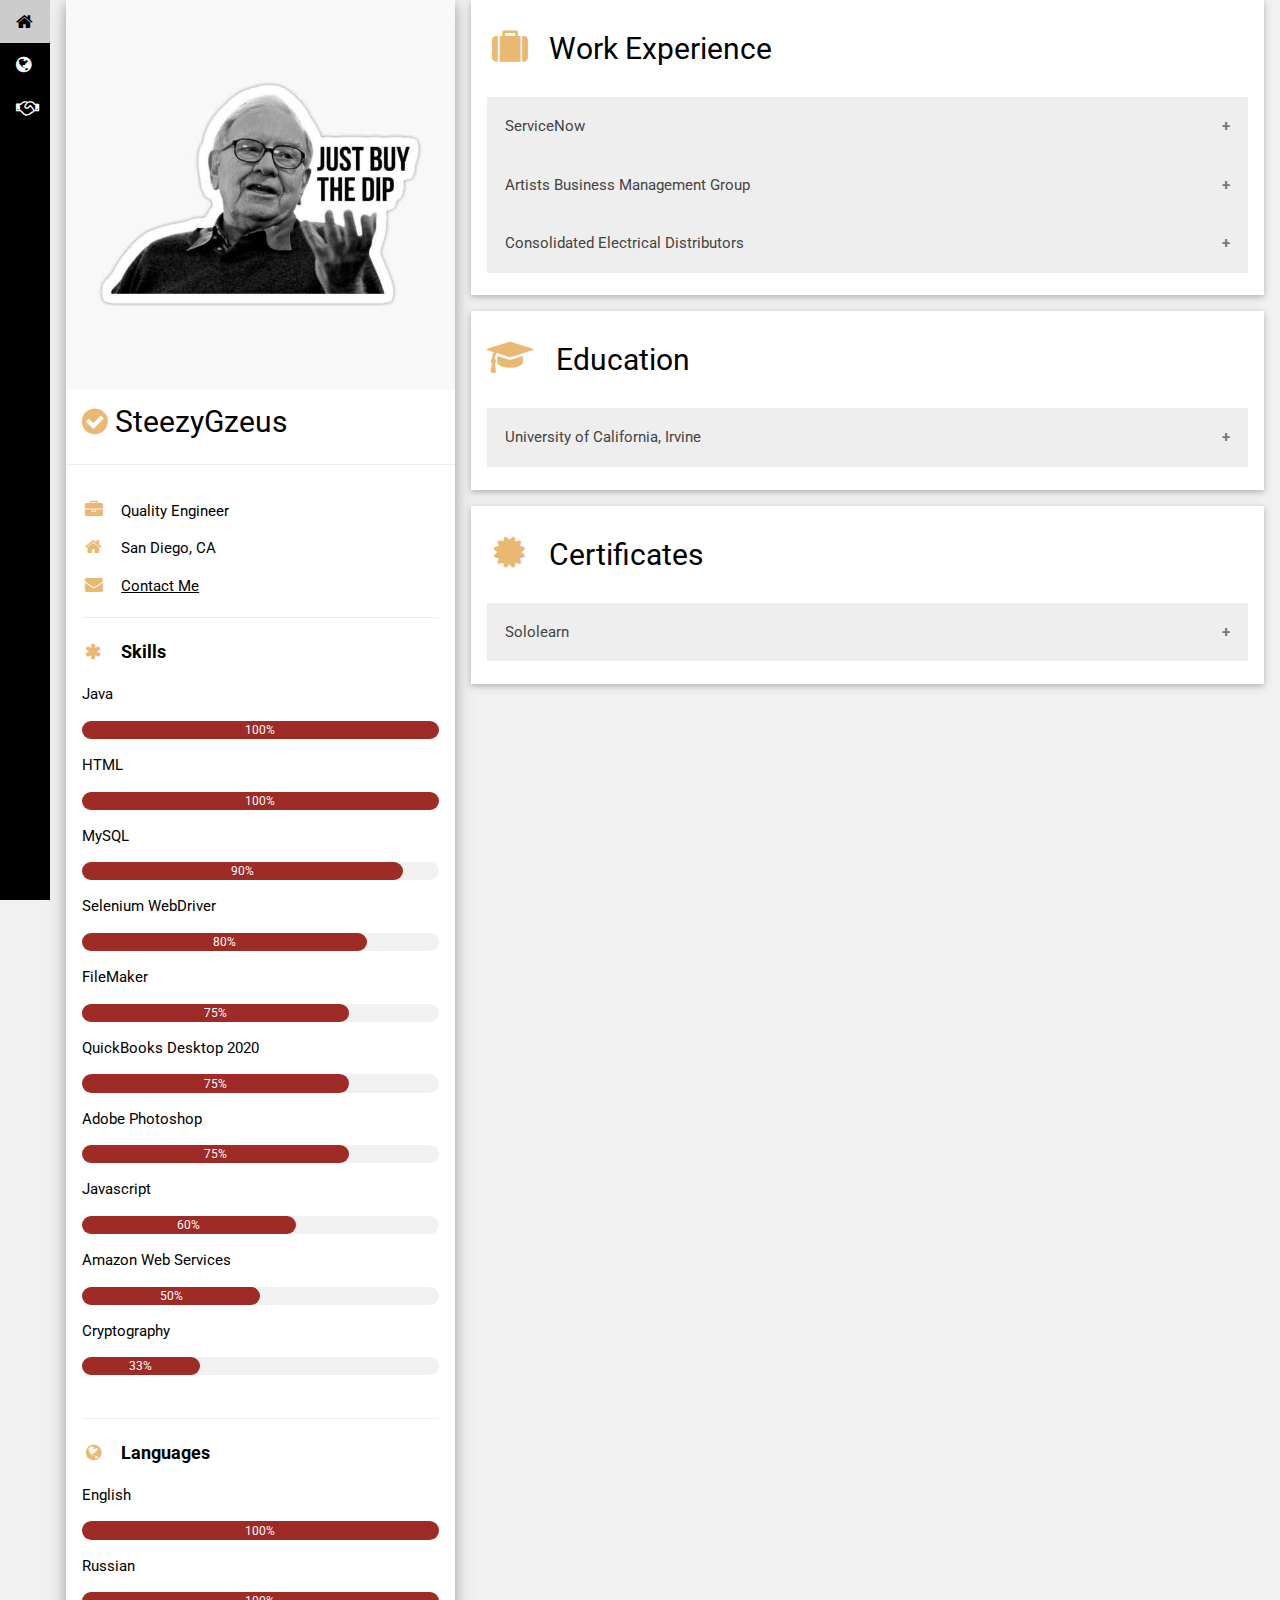
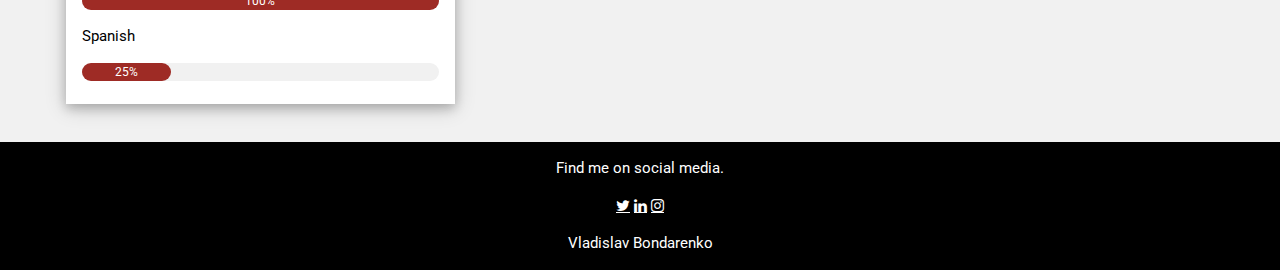
<file: index.html>
<!DOCTYPE html>
<html>
<title>My Portfolio</title>
<meta charset="UTF-8">
<meta name="viewport" content="width=device-width, initial-scale=1">
<link rel="stylesheet" href="https://www.w3schools.com/w3css/4/w3.css">
<link rel='stylesheet' href='https://fonts.googleapis.com/css?family=Roboto'>
<link rel="stylesheet" href="https://cdnjs.cloudflare.com/ajax/libs/font-awesome/4.7.0/css/font-awesome.min.css">
<link rel="stylesheet" href="my.css">
<script src="../scripts/partners.js"></script>
<style>
  html,
  body,
  h1,
  h2,
  h3,
  h4,
  h5,
  h6 {
    font-family: "Roboto", sans-serif
  }
</style>

<body class="w3-light-grey">

  <!-- ACCORDION -->

  <!-- Page Container -->
  <!-- <div class="w3-content w3-margin-top" style="max-width:1400px;"> -->

  <!-- Sidebar/menu -->
  <div class="w3-sidebar w3-bar-block w3-black w3-large" style="width:50px">
    <a href="pages/portfolio.html" class="w3-bar-item w3-button"><i class="fa fa-home"></i></a>
    <!-- <a href="pages/contact.html" class="w3-bar-item w3-button"><i class="fa fa-envelope"></i></a>  -->
    <a href="pages/bitcoin.html" class="w3-bar-item w3-button"><i class="fa fa-globe"></i></a>
    <a href="pages/partners.html" class="w3-bar-item w3-button"><i class="fa fa-handshake-o"></i></a>

  </div>

  <div style="margin-left:50px">
    <!-- The Grid -->
    <div class="w3-row-padding">

      <!-- Left Column -->
      <div class="w3-third">

        <div class="w3-white colorMain w3-card-4">
          <div class="w3-display-container">
            <a href="https://www.sololearn.com/profile/2412502" target="_blank">
              <img src="images/buythedip.jpeg" style="width:100%" alt="Avatar">
            </a>
            <div class="w3-display-bottomleft w3-container icons">
            </div>
          </div>
          
          <h2 class="w3-margin-left" >
            <i class="fa fa-check-circle icons"></i>
SteezyGzeus

          </h2>
          <hr>
          <div class="w3-container  ">
            <p><i class="fa fa-briefcase fa-fw w3-margin-right w3-large icons "></i>Quality Engineer </p>
            <p><i class="fa fa-home fa-fw w3-margin-right w3-large icons"></i>San Diego, CA</p>
            <p><i class="fa fa-envelope fa-fw w3-margin-right w3-large icons"></i><a
                href="mailto:vladbondarenkoofficial@gmail.com">Contact Me</a></p>
            <!-- <p><i class="fa fa-phone fa-fw w3-margin-right w3-large icons"></i><a
                href="tel:760-212-0423">760-212-0423</a></p> -->

            <hr>
            <p class="w3-large"><b><i class="fa fa-asterisk fa-fw w3-margin-right icons"></i>Skills</b></p>
            <p>Java</p>
            <div class="w3-light-grey w3-round-xlarge w3-small ">
              <div class="w3-container w3-center w3-round-xlarge progressBar " style="width:100%">
                <div class="w3-center w3-text-white">100%</div>
              </div>
            </div>

            

            <p>HTML</p>
            <div class="w3-light-grey w3-round-xlarge w3-small">
              <div class="w3-container w3-center w3-round-xlarge progressBar" style="width:100%">
                <div class="w3-center w3-text-white">100%</div>
              </div>
            </div>
            <p>MySQL</p>
            <div class="w3-light-grey w3-round-xlarge w3-small">
              <div class="w3-container w3-center w3-round-xlarge progressBar" style="width:90%">
                <div class="w3-center w3-text-white">90%</div>
              </div>
            </div>
            <p>Selenium WebDriver</p>
            <div class="w3-light-grey w3-round-xlarge w3-small">
              <div class="w3-container w3-center w3-round-xlarge progressBar" style="width:80%">
                <div class="w3-center w3-text-white">80%</div>
              </div>
            </div>
           
          

            <p>FileMaker</p>
            <div class="w3-light-grey w3-round-xlarge w3-small">
              <div class="w3-container w3-center w3-round-xlarge progressBar" style="width:75%">
                <div class="w3-center w3-text-white">75%</div>
              </div>
            </div>
            
            <p>QuickBooks Desktop 2020</p>
            <div class="w3-light-grey w3-round-xlarge w3-small">
              <div class="w3-container w3-center w3-round-xlarge progressBar" style="width:75%">
                <div class="w3-center w3-text-white">75%</div>
              </div>
            </div>
            <p>Adobe Photoshop</p>
            <div class="w3-light-grey w3-round-xlarge w3-small">
              <div class="w3-container w3-center w3-round-xlarge progressBar" style="width:75%">
                <div class="w3-center w3-text-white">75%</div>
              </div>
            </div>
            <p>Javascript</p>
            <div class="w3-light-grey w3-round-xlarge w3-small">
              <div class="w3-container w3-center w3-round-xlarge progressBar" style="width:60%">
                <div class="w3-center w3-text-white">60%</div>
              </div>
            </div>
            <p>Amazon Web Services </p>
            <div class="w3-light-grey w3-round-xlarge w3-small">
              <div class="w3-container w3-center w3-round-xlarge progressBar" style="width:50%">
                <div class="w3-center w3-text-white">50%</div>
              </div>
            </div>
            <p>Cryptography</p>
            <div class="w3-light-grey w3-round-xlarge w3-small">
              <div class="w3-container w3-center w3-round-xlarge progressBar" style="width:33%">
                <div class="w3-center w3-text-white">33%</div>
              </div>
            </div>
            <br>

            <hr>

            <p class="w3-large "><b><i class="fa fa-globe fa-fw w3-margin-right icons"></i>Languages</b></p>
            <p>English</p>
            <div class="w3-light-grey w3-round-xlarge w3-small">
              <div class="w3-container w3-center w3-round-xlarge progressBar" style="width:100%">
                <div class="w3-center w3-text-white">100%</div>
              </div>
            </div>
            <p>Russian</p>
            <div class="w3-light-grey w3-round-xlarge w3-small">
              <div class="w3-container w3-center w3-round-xlarge progressBar" style="width:100%">
                <div class="w3-center w3-text-white">100%</div>
              </div>
            </div>
            <p>Spanish</p>
            <div class="w3-light-grey w3-round-xlarge w3-small">
              <div class="w3-container w3-center w3-round-xlarge progressBar" style="width:25%">
                <div class="w3-center w3-text-white">25%</div>
              </div>
            </div>
            <br>
          </div>
        </div><br>

        <!-- End Left Column -->
      </div>

      <!-- Right Column -->
      <div class="w3-twothird">

        <head>
          <style>
            .accordion {
              background-color: #eee;
              color: #444;
              cursor: pointer;
              padding: 18px;
              width: 100%;
              border: none;
              text-align: left;
              outline: none;
              font-size: 15px;
              transition: 0.4s;
            }

            .active,
            .accordion:hover {
              background-color: #ccc;
            }

            .accordion:after {
              content: '\002B';
              color: #777;
              font-weight: bold;
              float: right;
              margin-left: 5px;
            }

            .active:after {
              content: "\2212";
            }

            .panel {
              padding: 0 18px;
              background-color: white;
              max-height: 0;
              overflow: hidden;
              transition: max-height 0.2s ease-out;
            }
          </style>
        </head>

        <div class="w3-container w3-card w3-white w3-margin-bottom">

          <h2 class="textColor w3-padding-16"><i class="fa fa-suitcase fa-fw w3-margin-right w3-xxlarge icons"></i>Work
            Experience</h2>
          <!-- Work Experience -->
          <div>
            <!-- Work Exp1 -->
            <button class="accordion"> ServiceNow</button>
            <div class="panel">
              <div class="w3-container">
                <h5 class="w3-opacity "><b>Quality Engineer</b> </h5>
                <h6 class="textColor"><i class="fa fa-calendar fa-fw w3-margin-right icons"></i>Mar 2020 - <span class="w3-tag w3-black
                  w3-round">Current</span></h6>
                <p>Create automation tests using Selenium WebDriver with Java & Javascript</p>
                <p>Test user interface in runtime for bugs and verify design and functionality of new features</p>
                <p>Perform code cleanup and refactoring on automation test suites</p>
                <p>Assure quality of product before final release to customers</p>

              </div>
            </div>
            <!-- Work Exp2 -->
            <button class="accordion">Artists Business Management Group</button>
            <div class="panel">
              <div class="w3-container">
                <h5 class="w3-opacity"><b>Database Developer</b></h5>
                <h6 class="w3-text-black"><i class="fa fa-calendar fa-fw w3-margin-right icons"></i>Oct 2019 - Jan 2020
                </h6>
                <p>Created a database in FileMaker Pro to manage information for 3000 individual tax & business clients
                </p>
                <p>Acquired in depth knowledge of QuickBooks Desktop 2020 and QuickBooks Online software</p>
                <p>Performed bookkeeping and managed 8 clients in different industries ranging from home renovation to
                  film
                  production</p>
                <p>Communicated to clients their Profits & Losses, Balance Sheets, and General Ledger – maximized
                  profits &
                  minimized taxes</p>
              </div>
            </div>

            <!-- Work Exp3 -->
            <button class="accordion">Consolidated Electrical Distributors </button>
            <div class="panel">
              <div class="w3-container">
                <h5 class="w3-opacity"><b>Sales & Warehouse Associate</b></h5>
                <h6 class="w3-text-black"><i class="fa fa-calendar fa-fw w3-margin-right icons"></i>Sept 2018 - Jan 2019
                </h6>
                <p>Handled all outgoing packages for same-day UPS and next-day truck delivery</p>
                <p>Acquired in depth knowledge of electrical equipment such as automation sensors, AC drives, stranded
                  wire,
                  lighting, etc.</p>
                <p>Attended a Rockwell Automation seminar to familiarize myself with light and proximity sensors</p>
                <p>Used a forklift to handle large electrical enclosures, panels, and conduit pipes</p>
                <br>
              </div>
            </div>
          </div>
          <br>
        </div>
<!--  -->
<div class="w3-container w3-card w3-white w3-margin-bottom">

  <h2 class="textColor w3-padding-16"><i class="fa fa-graduation-cap fa-fw w3-margin-right w3-xxlarge icons"></i>
    Education</h2>
  <!-- Work Experience -->
  <div>
    <!-- Work Exp1 -->
    <button class="accordion"> University of California, Irvine</button>
    <div class="panel">
      <div class="w3-container">
        <h6 class="colorMain" class="w3-text-black"><i class="fa fa-calendar fa-fw w3-margin-right"></i>Aug 2015 - Jun 2019</h6>
        <p>Bachelor of Arts Degree in Business Economics</p>
        <p>Minor in Management</p><br>
      </div>
    </div>
  </div>
  <br>
</div>
        <div class="w3-container w3-card w3-white w3-margin-bottom">
        <h2 class="textColor w3-padding-16"><i class="fa fa-certificate fa-fw w3-margin-right w3-xxlarge icons"></i>Certificates</h2>

        <div>
          <!-- Work Exp1 -->
          <button class="accordion"> Sololearn</button>
          <div class="panel">
            <div class="w3-container ">
              <p>
              <h6 class="colorMain"><i class="fa fa-calendar fa-fw w3-margin-right icons"></i>Feb 2021</h6>
              <a href="https://www.sololearn.com/Certificate/1024-2412502/pdf/">JavaScript Certificate</a>
              </p>
              <p>
              <h6 class="colorMain"><i class="fa fa-calendar fa-fw w3-margin-right icons"></i>Jun 2019</h6>
              <a href="https://www.sololearn.com/Certificate/1051-2412502/pdf/">C++ Certificate</a>
              </p>
              <p>
              <h6 class="colorMain"><i class="fa fa-calendar fa-fw w3-margin-right icons"></i>May 2019</h6>
              <a href="https://www.sololearn.com/Certificate/1081-2412502/pdf/">Ruby Certificate </a>
              </p>
              <p>
              <h6 class="colorMain"><i class="fa fa-calendar fa-fw w3-margin-right icons"></i>Oct 2016</h6>
              <a href="https://www.sololearn.com/Certificate/1023-2412502/pdf/">CSS Certificate</a>
              </p>
    
    
            </div>

          </div>
        </div>

     
      <br>
    </div>



    <!-- End Right Column -->
  </div>

  <!-- End Grid -->
  </div>

  <!-- End Page Container -->
  </div>

  <footer class="w3-container w3-black w3-center w3-margin-top">
    <p>Find me on social media.</p>
    <a href="https://twitter.com/steezygzeus" class="fa fa-twitter w3-hover-opacity"> </a>
    <a href="https://www.linkedin.com/in/bondarenkovlad/" class="fa fa-linkedin w3-hover-opacity"> </a>
    <a href="https://www.instagram.com/bankrollerrec/" class="fa fa-instagram w3-hover-opacity"> </a>
    <p>Vladislav Bondarenko</p>
  </footer>

</body>

<script>



  var acc = document.getElementsByClassName("accordion");

  var i;

  for (i = 0; i < acc.length; i++) {
    acc[i].addEventListener("click", function () {
      this.classList.toggle("active");
      var panel = this.nextElementSibling;
      if (panel.style.maxHeight) {
        panel.style.maxHeight = null;
      } else {
        panel.style.maxHeight = panel.scrollHeight + "px";
      }
    });
  }

  window.onload = function () {
    var name = "Vladislav Bondarenko"
    var job_title_1 = "Quality Engineer"
    var job_company_1 = "ServiceNow"
    // var name = prompt("What's your name?");
    // var lengthOfName = name.length

    document.getElementById('name').innerHTML = name;
    document.getElementById('job_title_1').innerHTML = job_title_1;
    document.getElementById('job_company_1').innerHTML = job_company_1;
  };
</script>

</html>
</file>
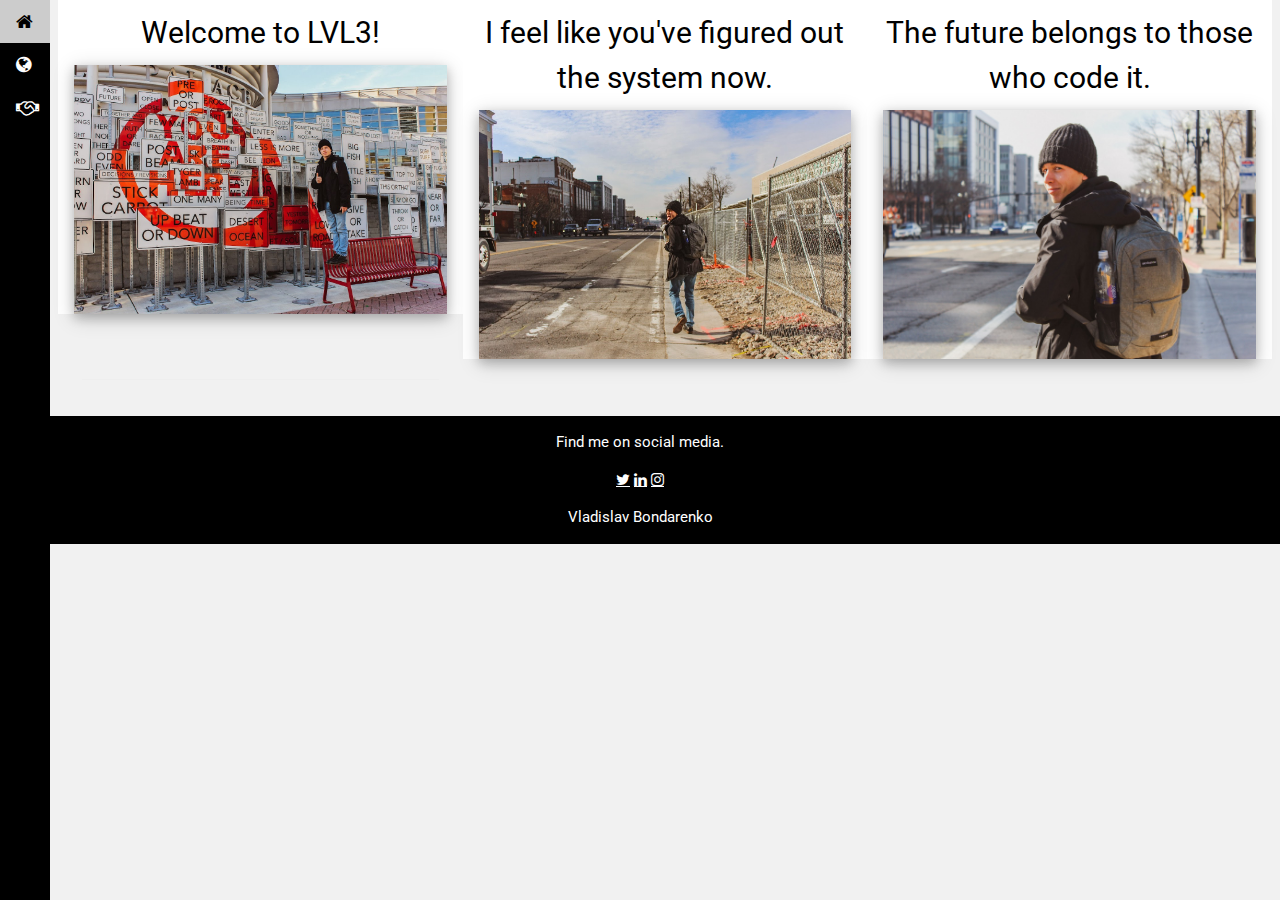
<file: pages/b0ndarenk07.html>
<!DOCTYPE html>
<html>
<title>My Portfolio</title>
<meta charset="UTF-8">
<meta name="viewport" content="width=device-width, initial-scale=1">
<link rel="stylesheet" href="https://www.w3schools.com/w3css/4/w3.css">
<link rel='stylesheet' href='https://fonts.googleapis.com/css?family=Roboto'>
<link rel="stylesheet" href="https://cdnjs.cloudflare.com/ajax/libs/font-awesome/4.7.0/css/font-awesome.min.css">
<link rel="stylesheet" href="../my.css">
<style>
html,body,h1,h2,h3,h4,h5,h6 {font-family: "Roboto", sans-serif}
</style>
<body class="w3-light-grey">

<!-- Page Container -->
<!-- <div class="w3-content w3-margin-top" style="max-width:1400px;"> -->

<!-- Sidebar/menu -->
<div class="w3-sidebar w3-bar-block w3-black w3-large" style="width:50px">
  <a href="../index.html" class="w3-bar-item w3-button"><i class="fa fa-home"></i></a> 
  <!-- <a href="pages/contact.html" class="w3-bar-item w3-button"><i class="fa fa-envelope"></i></a>  -->
  <a href="bitcoin.html" class="w3-bar-item w3-button"><i class="fa fa-globe"></i></a>
  <a href="partners.html" class="w3-bar-item w3-button"><i class="fa fa-handshake-o"></i></a> 

</div>

<div style="margin-left:50px">
  <!-- The Grid -->
  <div class="w3-row-padding">
    <div class="w3-row">
      <div class="w3-third w3-container w3-white">
        <h2 style= text-align:center>
          Welcome to LVL3!
        </h2>
        <div class="w3-white colorMain w3-card-4">
          <a href="https://www.sololearn.com/profile/2412502" target="_blank">
            <img src="../images/u_are_here.jpeg" style="width:100%" alt="Avatar">
          </a>
        </div>
      </div>

      <div class="w3-third w3-container w3-white">
        <h2 style= text-align:center>
          I feel like you've figured out the system now.
        </h2>
        <div class="w3-white colorMain w3-card-4">
          <a href="https://www.sololearn.com/profile/2412502" target="_blank">
            <img src="../portfolio/haha.jpeg" style="width:100%;" alt="Avatar">
          </a>
        </div>
      </div>

      <div class="w3-third w3-container w3-white">
        <h2 style= text-align:center>
          The future belongs to those who code it.
        </h2>
        <div class="w3-white colorMain w3-card-4">
          <a href="https://www.sololearn.com/profile/2412502" target="_blank">
            <img src="../portfolio/now.jpg" style="width:100%" alt="Avatar">
          </a>
        </div>
      </div>


    </div>

    <!-- Left Column -->
    <div class="w3-third">
 
   

      <!-- <div class="w3-white colorMain w3-card-4">
        <div class="w3-display-container">
          <a href="https://www.sololearn.com/profile/2412502" target="_blank">
            <img src="../portfolio/now.jpg" style="width:100%" alt="Avatar">
          </a>
          <div class="w3-display-bottomleft w3-container icons"> 
          </div>
        </div>
        <h2 style= text-align:center>
          <i class="fa fa-check-circle icons" 
      ></i>
          
            Vladislav Bondarenko

        </h2> -->
        <div class="w3-container  ">
          <!-- <p><i class="fa fa-briefcase fa-fw w3-margin-right w3-large icons "></i>Quality Engineer </p>
          <p><i class="fa fa-home fa-fw w3-margin-right w3-large icons"></i>San Diego, CA</p>
          <p><i class="fa fa-envelope fa-fw w3-margin-right w3-large icons"></i><a href="mailto:vladislav.bondarenko@servicenow.com">vladislav.bondarenko@servicenow.com</a></p>
          <p><i class="fa fa-phone fa-fw w3-margin-right w3-large icons"></i><a href="tel:760-212-0423">760-212-0423</a></p>
           -->
          <hr>
       

    <!-- End Left Column -->
      </div>
    <!-- End Right Column -->
    </div>
    
  <!-- End Grid -->
  </div>
  
  <!-- End Page Container -->
</div>

<footer class="w3-container w3-black w3-center w3-margin-top">
  <p>Find me on social media.</p>
  <a href="https://twitter.com/steezygzeus" class="fa fa-twitter w3-hover-opacity"> </a>
  <a href="https://www.linkedin.com/in/bondarenkovlad/" class="fa fa-linkedin w3-hover-opacity"> </a>
  <a href="https://www.instagram.com/bankrollerrec/" class="fa fa-instagram w3-hover-opacity"> </a>
  <p>Vladislav Bondarenko</p>
</footer>

</body>
</html>
</file>
<file: my.css>
/* Style inputs with type="text", select elements and textareas */
input[type=text], select, textarea {
  width: 100%; /* Full width */
  padding: 12px; /* Some padding */ 
  border: 1px solid #ccc; /* Gray border */
  border-radius: 4px; /* Rounded borders */
  box-sizing: border-box; /* Make sure that padding and width stays in place */
  margin-top: 6px; /* Add a top margin */
  margin-bottom: 16px; /* Bottom margin */
  resize: vertical /* Allow the user to vertically resize the textarea (not horizontally) */
}

/* Style the submit button with a specific background color etc */
input[type=submit] {
  background-color: #04AA6D;
  color: white;
  padding: 12px 20px;
  border: none;
  border-radius: 4px;
  cursor: pointer;
}

/* When moving the mouse over the submit button, add a darker green color */
input[type=submit]:hover {
  background-color: #45a049;
}

/* Add a background color and some padding around the form */
.container {
  border-radius: 5px;
  background-color: #f2f2f2;
  padding: 20px;
}

/* Add a background color to progress bars */
.progressBar{
  background-color: #9E2B25;

}

/* Adds icon color */
.icons {
  color: #E9B872;
} 
/* Adds icon color */
.colorMain {
  color: #9E2B25;
} 

#partnersDiv{
  width: 275px;
  height: 100px;
  position: relative;
}


.card {
  /* Add shadows to create the "card" effect */
  box-shadow: 0 4px 8px 0 rgba(0,0,0,0.2);
  width: 30px;
  height: auto;
  transition: 0.3s;
}

/* On mouse-over, add a deeper shadow */
.card:hover {
  box-shadow: 0 8px 16px 0 rgba(0,0,0,0.2);
}

/* Add some padding inside the card container */
.container {
  padding: 2px 16px;
}
</file>
